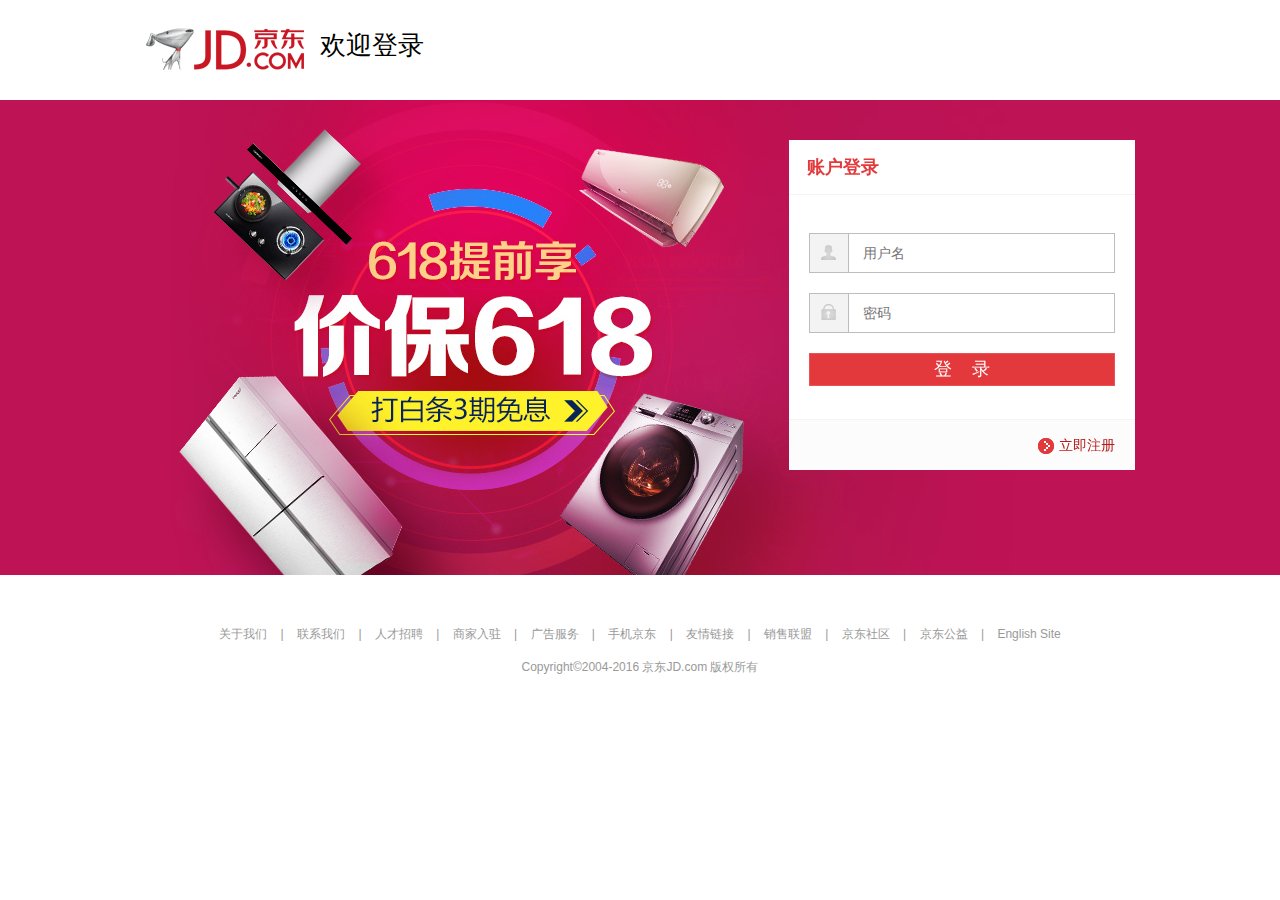
<file: login.html>
<!DOCTYPE html>
<html lang="en">
<head>
	<meta charset="UTF-8">
	<title>京东-欢迎登录</title>
	<link rel='icon' href='image/jd.ico' type='image/x-ico'/>
	<link rel="stylesheet" href="css/font-awesome.min.css">
	<link rel="stylesheet" href="css/base.css">
	<link rel="stylesheet" href="css/login.css">
</head>
<body>
	<div class="header clearfix">
		<a href="index.html" class="logo"></a>
		<p>欢迎登录</p>
	</div>
	<div class="container">
		<div class="main">
			<div class="login">
				<h3>账户登录</h3>
				<div class="errormsg">
					<span></span><p></p>
				</div>
				<form action="" name="login">
					<div class="user clearfix">
						<label for="username"></label>
						<input type="text" name="username" id="username" placeholder="用户名" autofocus="autofocus">
					</div>
					<div class="pwd clearfix">
						<label for="pwd"></label>
						<input type="password" name="pwd" id="pwd" placeholder="密码">
					</div>
					<button type="submit" name="submit">登&nbsp;&nbsp;&nbsp;&nbsp;录</button>
				</form>
				<div class="register clearfix">
					<a href="reg.html"><span></span>立即注册</a>
				</div>
			</div>
		</div>
	</div>
	<div class="footer">
		<div class="links">
			<a href="">关于我们</a>
			<span>|</span>
			<a href="">联系我们</a>
			<span>|</span>
			<a href="">人才招聘</a>
			<span>|</span>
			<a href="">商家入驻</a>
			<span>|</span>
			<a href="">广告服务</a>
			<span>|</span>
			<a href="">手机京东</a>
			<span>|</span>
			<a href="">友情链接</a>
			<span>|</span>
			<a href="">销售联盟</a>
			<span>|</span>
			<a href="">京东社区</a>
			<span>|</span>
			<a href="">京东公益</a>
			<span>|</span>
			<a href="">English Site</a>
		</div>
		<div class="copyright">Copyright©2004-2016  京东JD.com 版权所有</div>
	</div>
	<script src="js/eventutil.js"></script>
	<script src="js/login.js"></script>
</body>
</html>
</file>
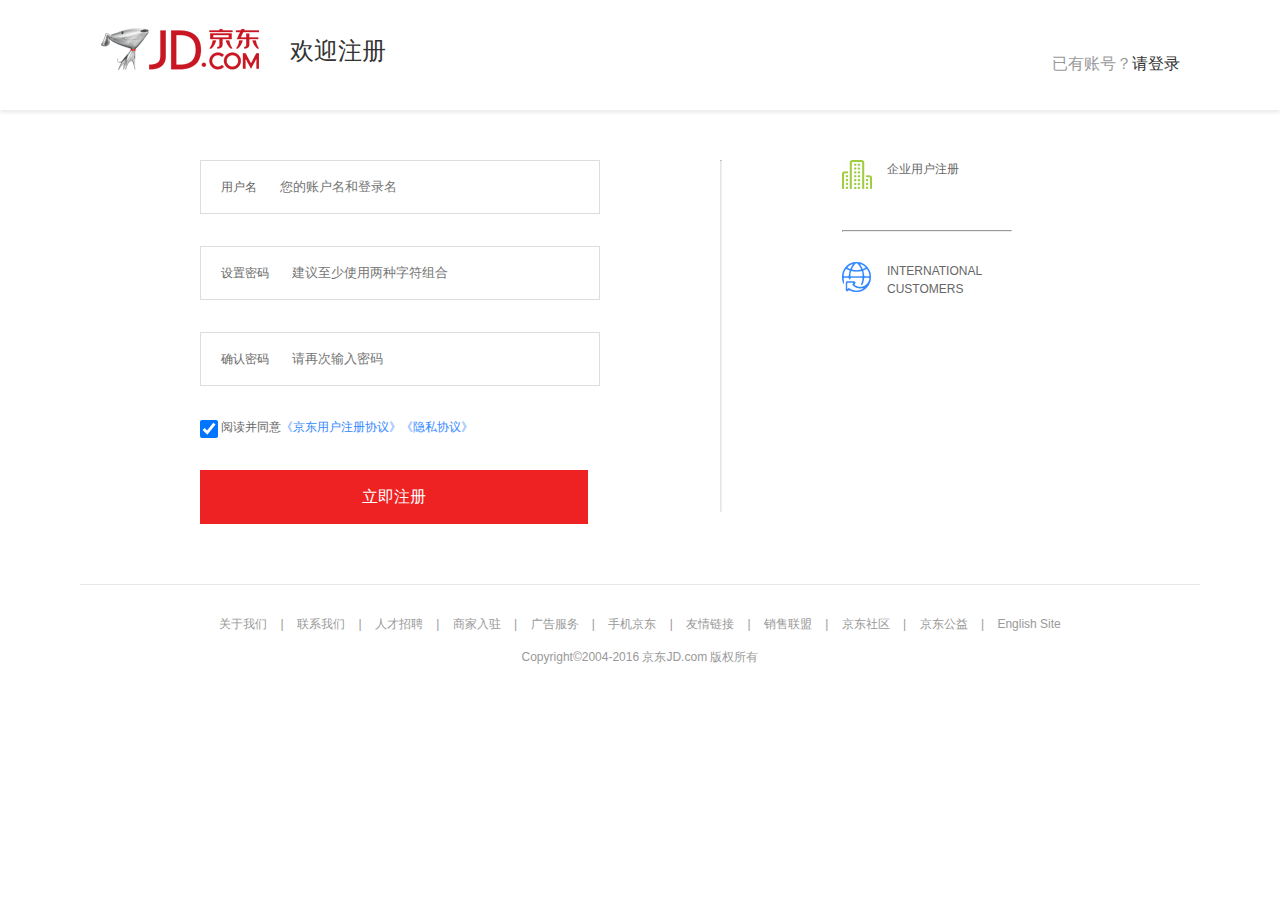
<file: reg.html>
<!DOCTYPE html>
<html lang="en">
<head>
	<meta charset="UTF-8">
	<title>个人注册</title>
	<link rel='icon' href='image/jd.ico' type='image/x-ico'/>
	<link rel="stylesheet" href="css/font-awesome.min.css">
	<link rel="stylesheet" href="css/reg.css">
	<link rel="stylesheet" href="css/base.css">
</head>
<body>
	<div class="header clearfix">
        <a href="index.html" class="logo">
        </a>
        <div class="register">欢迎注册</div>
        <div class="login">已有账号？<a href="">请登录</a></div>
	</div>
	<div class="content clearfix">
		<div class="main clearfix">
			<form action="">
				<div class="insert">
					<label for="username">用户名</label>
					<input type="text" id="username" placeholder="您的账户名和登录名">
				</div>
				<div class="note">
					<span class="fa fa-exclamation-circle fa-lg"></span>
					<p>支持中文、字母、数字、“-”“_”的组合，4-20个字符</p>
				</div>
				<div class="error">
					<span class="fa fa-exclamation-circle fa-lg"></span><p></p>
				</div>
				<div class="insert">
					<label for="pwd">设置密码</label>
					<input type="password" id="pwd" placeholder="建议至少使用两种字符组合">
				</div>
				<div class="note">
					<span class="fa fa-exclamation-circle fa-lg"></span>
					<p>建议使用字母、数字和符号两种及以上的组合，6-20个字符</p>
				</div>
				<div class="error">
					<span class="fa fa-exclamation-circle fa-lg"></span><p></p>
				</div>
				<div class="insert">
					<label for="confirmpwd">确认密码</label>
					<input type="password" id="confirmpwd" placeholder="请再次输入密码">
				</div>
				<div class="note">
					<span class="fa fa-exclamation-circle fa-lg"></span>
					<p>请再次输入密码</p>
				</div>
				<div class="error">
					<span class="fa fa-exclamation-circle fa-lg"></span><p></p>
				</div>
				<div class="check">
					<input type="checkbox" checked>
					<p>阅读并同意<a href="">《京东用户注册协议》</a><a href="">《隐私协议》</a></p>
				</div>
				<button type="submit">立即注册</button>
			</form>
		</div>
		<hr class="middle">
		<div class="right">
			<a href="" class="clearfix"><span class="company content"></span><span>企业用户注册</span></a>
			<hr>
			<a href="" class="clearfix"><span class="global content"></span><span>INTERNATIONAL<br/>CUSTOMERS</span></a>
		</div>
	</div>
	<div class="footer">
		<div class="links">
			<a href="">关于我们</a>
			<span>|</span>
			<a href="">联系我们</a>
			<span>|</span>
			<a href="">人才招聘</a>
			<span>|</span>
			<a href="">商家入驻</a>
			<span>|</span>
			<a href="">广告服务</a>
			<span>|</span>
			<a href="">手机京东</a>
			<span>|</span>
			<a href="">友情链接</a>
			<span>|</span>
			<a href="">销售联盟</a>
			<span>|</span>
			<a href="">京东社区</a>
			<span>|</span>
			<a href="">京东公益</a>
			<span>|</span>
			<a href="">English Site</a>
		</div>
		<div class="copyright">Copyright©2004-2016  京东JD.com 版权所有</div>
	</div>
	<script src="js/eventutil.js"></script>
	<script src="js/reg.js"></script>
</body>
</html>
</file>
<file: css/base.css>
*{
	padding:0;
	margin:0;
}
body{
	font-size: 12px;
	line-height: 1.5em;
	font-family: "Microsoft YaHei", tahoma, arial, "Hiragino Sans GB", "\\5b8b体", sans-serif;
}
a{
	text-decoration: none;
	color:#666;
}
a:hover{
	color:#c81623;
}
ul{
	list-style:none;
}
.clearfix:after{
	content:"";
	display:block;
	width:0;
	height:0;
	visibility:hidden;
	clear:both;
}
</file>
<file: css/login.css>
.header{
	width:990px;
	margin:0 auto;
	height:100px;
}
.header .logo{
	display:inline-block;
	float:left;
	margin-top:24px;
	width:160px;
	height:50px;
	background:url("../image/icon.png") no-repeat;
}
.header p{
	display:inline-block;
	font-size:26px;
	margin:36px 0 0 15px;
}
.container{
	background-color:#be1355;
}
.container .main{
	width:990px;
	height:475px;
	margin:0 auto;
	background:url("../image/loginback.jpg") no-repeat left top;
	position:relative;
}
.container .main .login{
	width:346px;
	background-color:#fff;
	position:absolute;
	top:40px;
	right:0;
}
.container .main .login .errormsg{
	visibility:hidden;
	min-height: 23px;
    margin: 5px auto;
	height: 23px;
    background: #ffebeb;
    color: #e4393c;
    border: 1px solid #faccc6;
    padding: 3px 10px;
    line-height: 15px;
    width:306px;
    box-sizing:border-box;
}
.container .main .login .errormsg span{
	display:inline-block;
	width:16px;
	height:16px;
	background:url("../image/pwd-icons-new.png") no-repeat -104px -49px;
	margin-right:14px;
}
.container .main .login .errormsg p{
	display:inline-block;
	vertical-align:top;
}
.container .main .login h3{
	font-size:18px;
	height:18px;
	line-height:18px;
	padding:18px 18px;
	font-weight: 700;
    color: #e4393c;
    border-bottom:1px solid #f4f4f4;
}
.container .main .login form{
	width:306px;
	margin:10px auto 33px;
}
.container .main .login form div{
	border: 1px solid #bdbdbd;
    height: 38px;
    width: 304px;
    margin-bottom: 20px;
}
.container .main .login form input,.container .main .login form button{
	border:none;
	outline:none;
}
.container .main .login form div label{
	height:100%;
	width:38px;
	background-image:url("../image/pwd-icons-new.png");
	background-repeat:no-repeat;
	border-right: 1px solid #bdbdbd;
	float:left;
}
.container .main .login form .pwd label{
	background-position:-48px 0;
}
.container .main .login form div input{
	width:265px;
	height:100%;
	float:left;
	font-size:14px;
	line-height:38px;
	text-indent:1em;
}
.container .main .login form button{
	width:304px;
	border:1px solid #e85356;
	background-color:#e4393c;
	color:#fff;
	height: 31px;
    line-height: 31px;
    font-size:18px;
    text-align:center;
    display:block;
    box-sizing:content-box;
}
.container .main .login .register{
	padding:0 20px;
    line-height: 50px;
    border-top: 1px solid #f4f4f4;
    background-color: #fcfcfc;
}
.container .main .login .register a{
	float:right;
	color: #b61d1d;
    font-size: 14px;
    width:77px;
    height:50px;
    line-height:50px;
}
.container .main .login .register span{
	display:inline-block;
	width:16px;
	height:16px;
	margin-right:5px;
	vertical-align:middle;
	background:url("../image/pwd-icons-new.png") no-repeat -104px -75px;
}
.footer{
	width:990px;
	margin:20px auto 30px;
	text-align:center;
}
.footer .links{
	padding:30px 0 15px;
	color:#999;
}
.footer .links a{
	margin:0 10px;
	color:#999;
}
.footer .copyright{
	color:#999;
	font-size:12px;
}
</file>
<file: css/reg.css>
body{
	font-size:14px;
	color:#666;
}
.header{
	padding:0 100px;
	height:110px;
	box-shadow:0 3px 3px #eee;
}
.header .logo{
	display:inline-block;
	float:left;
	margin-top:24px;
	width:160px;
	height:50px;
	background:url("../image/icon.png") no-repeat;
}
.header .register{
	float:left;
	height: 34px;
    line-height: 34px;
    font-size: 24px;
    color: #333;
    padding-left: 30px;
    margin-top: 34px;
}
.header .login{
	float:right;
	font-size: 16px;
    margin-top: 55px;
    color: #999;
}
.header .login a{
	color:#333;
}
.main{
	width:400px;
	margin:0 auto;
	padding:50px 0 60px 200px;
	float:left;
}
.main .insert{
	border:solid 1px #ddd;
	width: 398px;
    height: 52px;
}
.main .insert label{
	width: 90px;
    height: 52px;
    line-height: 52px;
    padding-left: 20px;
    color:#666;
}
.main .insert input{
	border:none;
	outline:none;
    width: 190px;
    height: 19px;
    padding-bottom: 11px;
    padding-left: 20px;
    padding-top: 16px;
    color:#000;
}
.main .note{
	color: #c5c5c5;
}
.main .error{
	color:#e22;
	display:none;
}
.main .note,.main .error{
    height: 27px;
    font-size: 12px;
    padding-top: 5px;
}
.main .note p,.main .note span{
	display:none;
}
.main .note p,.main .error p{
	line-height:27px;
}
.main .note span,.main .error span{
	width:20px;
	height:27px;
	line-height:27px;
	text-align: center;
	vertical-align:top;
}
.main .error p,.main .error span{
	display:inline-block;
}
.main .check input{
	width:18px;
	height:18px;
	border: solid 1px #cfd1d3;
    vertical-align: text-top;
}
.main .check p{
	display:inline-block;
	height:18px;
	line-height:18px;
}
.main .check p a{
	color:#38f;
}
.main button{
	margin-top:32px;
	width:388px;
	height:54px;
	background:#e22;
	font-size: 16px;
	color:#fff;
	text-align:center;
	line-height:54px;
	border:none;
	outline:none;
}
.content .middle{
	float:left;
	margin:50px 120px 20px;
	height:350px;
	width:0;
	border-left:solid 1px #e6e6e6;
}
.content .right{
	float:left;
	padding:50px 0 60px;
	width:170px;
	height:40px;
}
.content .right a{
	display:block;
	height:100%;
}
.content .right a:hover{
	font-weight:700;
	font-size:14px;
	color:#000;
}
.content .right a span{
	display: inline-block;
	float:left;
	height:100%;
}
.content .right a .content{
	width:30px;
	margin-right:15px;
	height:100%;
	vertical-align:middle;
}
.content .right hr{
    margin: 30px 0;
}
.content .right a .company{
	background:url("../image/icon.png") no-repeat 0 -50px;
}
.content .right a .global{
	background:url("../image/icon.png") no-repeat -50px -50px;
}
.footer{
	width:1120px;
	margin:0 auto;
	border-top:solid 1px #e6e6e6;
	padding-bottom:30px;
	text-align:center;
}
.footer .links{
	padding:30px 0 15px;
	color:#999;
}
.footer .links a{
	margin:0 10px;
	color:#999;
}
.footer .copyright{
	color:#999;
	font-size:12px;
}
</file>
